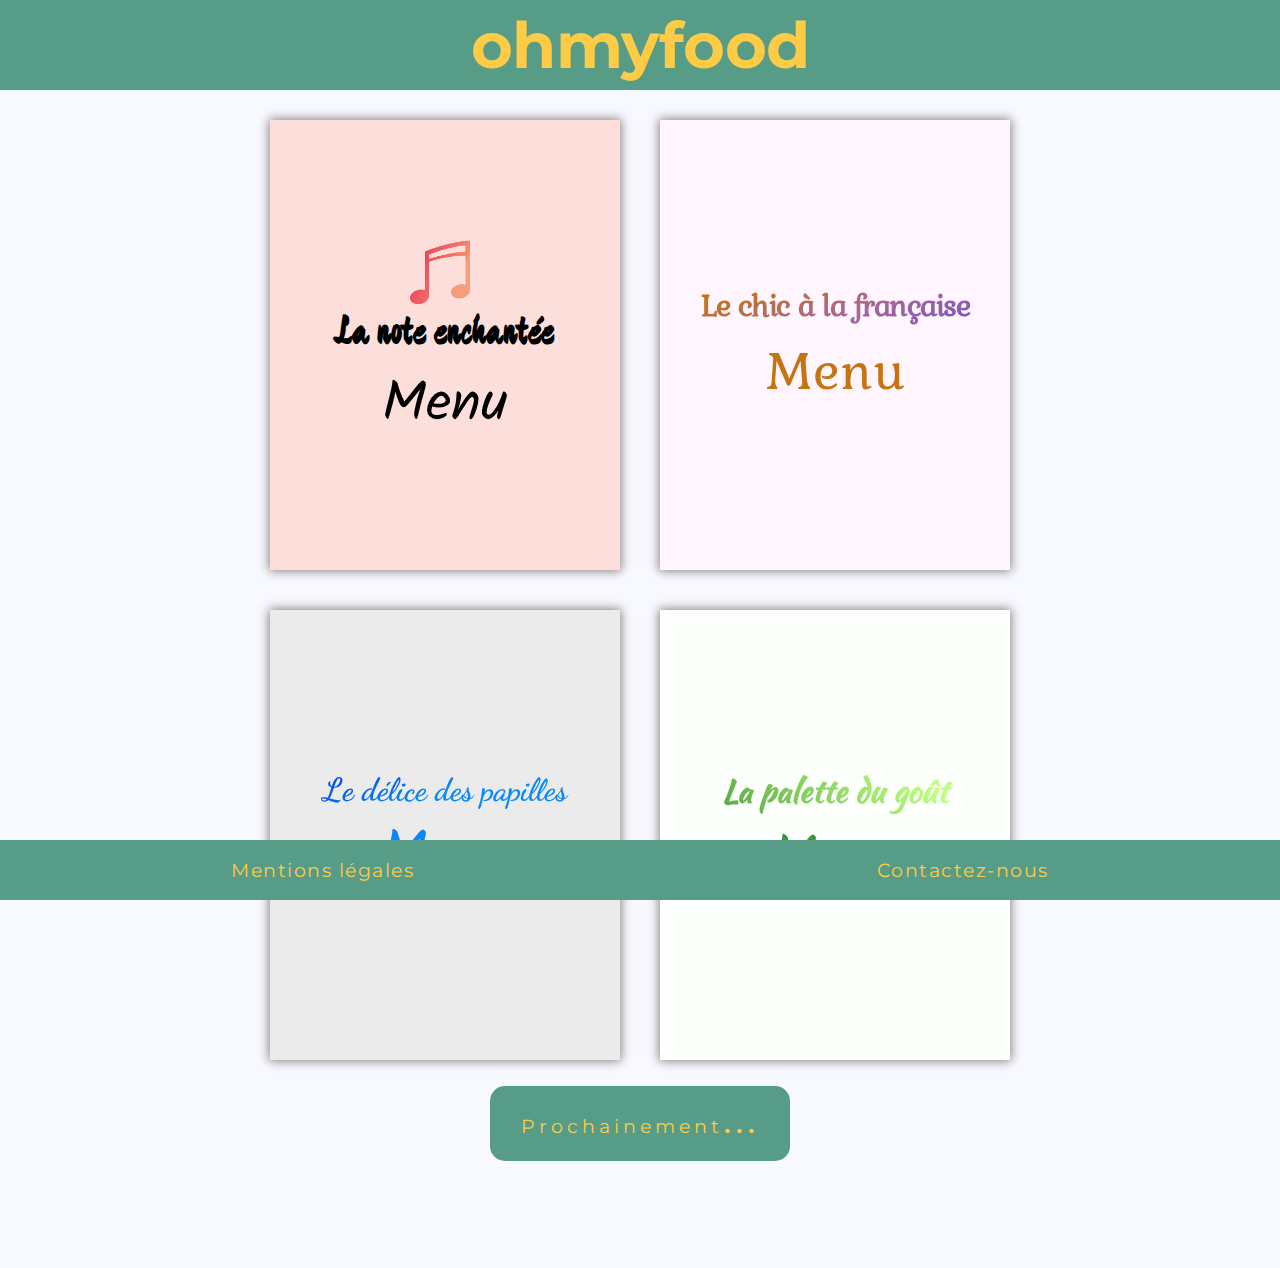
<file: index.html>
﻿<!DOCTYPE html>
<html lang="fr">
<head>
    <meta charset="UTF-8">
    <link href="./css/style.css" rel="stylesheet" />
    <meta name="viewport" content="width=device-width, initial-scale=1.0">
    <title>Ohmyfood</title>
</head>
<body>
    <div class="container">
        <header>
            <div class="item_header">
                <h1>ohmyfood</h1>
            </div>
        </header>
        <main class="grille_menu">
            <div class="menu position_menu1">
                <!-- Menu 1 la note enchantée-->
                <a href="menu/Menu1.html"> <!--target="_blank" pour ouvrir un nouvel onglet-->
                    <article class="menu1">
                        <div class="text_zoom">
                            <img src="./image/notemusique.png" alt="note musique" />
                            <h2>La note enchantée</h2>
                            <h3>Menu</h3>
                        </div>
                    </article>
                </a>
            </div>
            <div class="menu position_menu2">
                <!-- Menu 2 le chic à la francaise-->
                <a href="menu/Menu2.html">
                    <article class="menu2">
                        <div class="text_zoom">
                            <h2>Le chic à la française</h2>
                            <h3>Menu</h3>
                        </div>
                    </article>
                </a>
            </div>
            <div class="menu position_menu3">
                <!-- Menu 3 le délice des papilles-->
                <a href="menu/Menu3.html">
                    <article class="menu3">
                        <div class="text_zoom">
                            <h2>Le délice des papilles</h2>
                            <h3>Menu</h3>
                        </div>
                    </article>
                </a>
            </div>
            <div class="menu position_menu4">
                <!-- Menu 4 la palette du gout-->
                <a href="menu/Menu4.html">
                    <article class="menu4">
                        <div class="text_zoom">
                            <h2>La palette du goût</h2>
                            <h3>Menu</h3>
                        </div>
                    </article>
                </a>
            </div>
            <div class="prochainement">
                <h4>Prochainement<span class="point">.</span><span class="point">.</span><span class="point">.</span></h4>
            </div>
        </main>
        <footer>
            <div class="contact">
                <div class="anime">
                    <h3>
                        <a href="mentionslegales.html">Mentions légales</a>
                    </h3>
                </div>
            </div>
            <div class="contact">
                <div class="anime">
                    <h3>
                        <a href="mailto:contact-pro@ohmyfood.com">Contactez-nous</a>
                    </h3>
                </div>
            </div>
        </footer>
    </div>
</body>
</html>
</file>
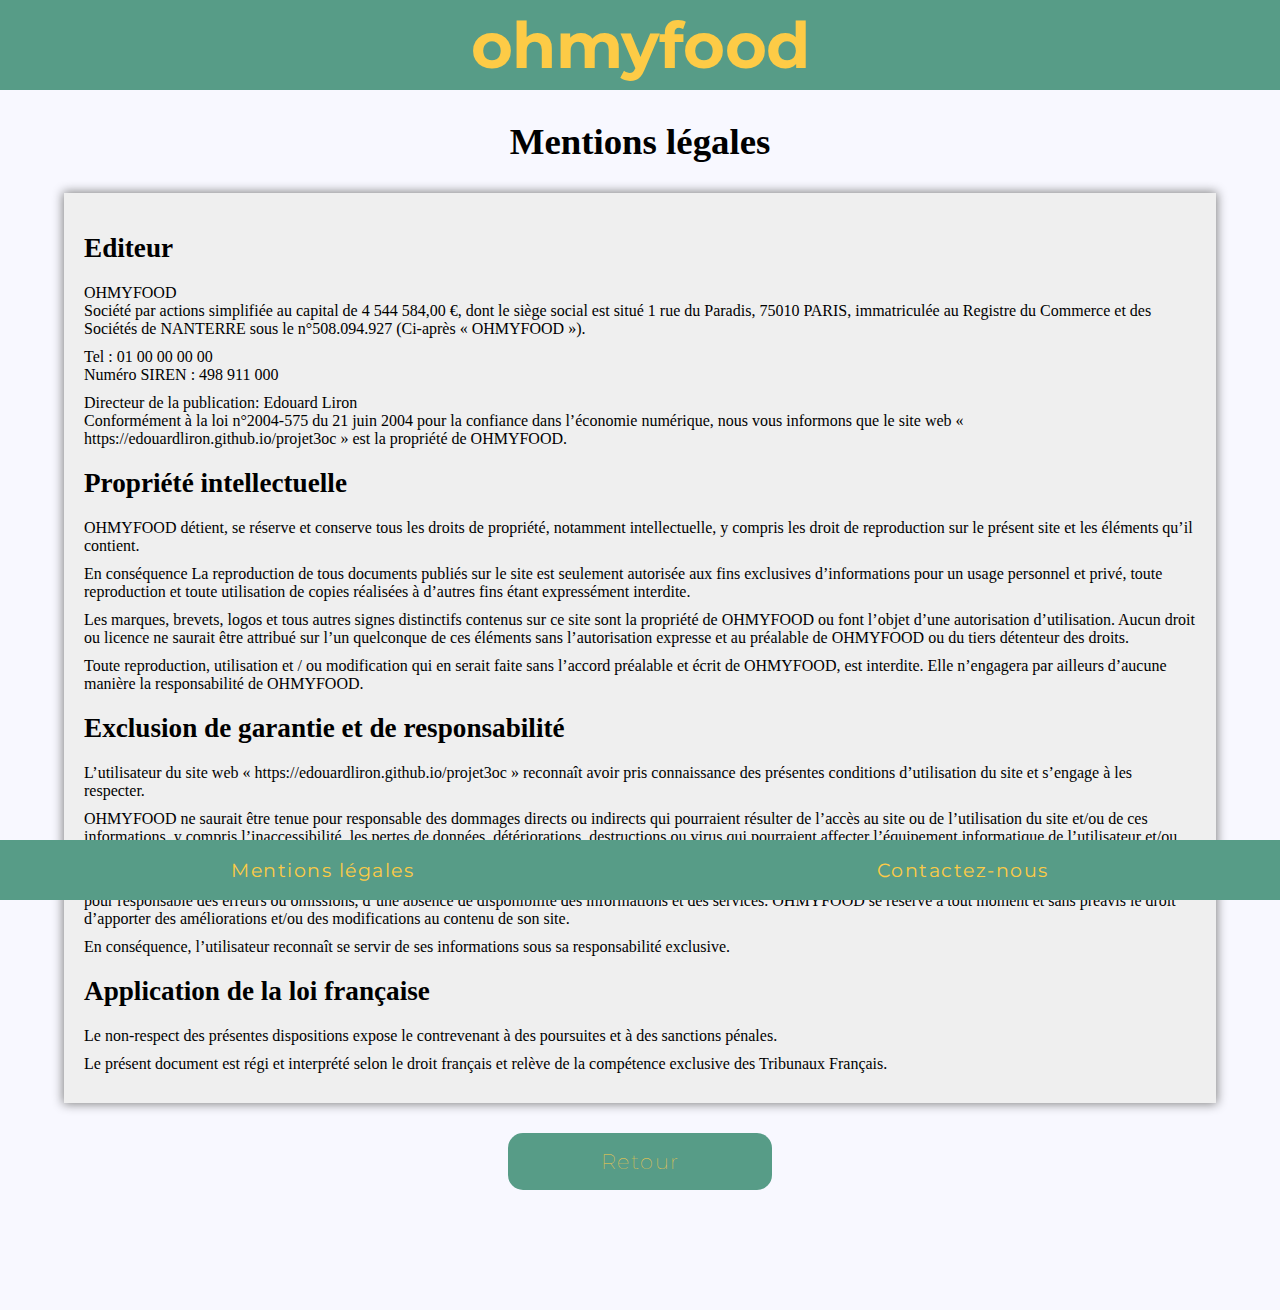
<file: mentionslegales.html>
<!DOCTYPE html>
<html lang="fr">
<head>
    <meta charset="UTF-8">
    <link href="./css/style.css" rel="stylesheet" />
    <meta name="viewport" content="width=device-width, initial-scale=1.0">
    <title>Mentions Légales</title>
</head>
<body>
    <!--Header de la page test sans div container-->
    <header>
        <a href="index.html">
            <div class="item_header">
                <h1>ohmyfood</h1>
            </div>
        </a>
    </header>
    <!--Div contenant le text-->
    <section class="title_ml">
        <h2>Mentions légales</h2>
    </section>
    <section class="container_ml">
        <div class="page_ml">
            <h2>Editeur</h2>
            <p>OHMYFOOD <br> Société par actions simplifiée au capital de 4 544 584,00 €, dont le siège social est situé 1 rue du Paradis, 75010 PARIS, immatriculée au Registre du Commerce et des Sociétés de NANTERRE sous le n°508.094.927 (Ci-après « OHMYFOOD »).</p>
            <p>Tel : 01 00 00 00 00<br> Numéro SIREN : 498 911 000</p>
            <p>Directeur de la publication: Edouard Liron<br> Conformément à la loi n°2004-575 du 21 juin 2004 pour la confiance dans l’économie numérique, nous vous informons que le site web « https://edouardliron.github.io/projet3oc » est la propriété de OHMYFOOD.</p>
            <h2>Propriété intellectuelle </h2>
            <p>OHMYFOOD détient, se réserve et conserve tous les droits de propriété, notamment intellectuelle, y compris les droit de reproduction sur le présent site et les éléments qu’il contient.</p>
            <p>En conséquence La reproduction de tous documents publiés sur le site est seulement autorisée aux fins exclusives d’informations pour un usage personnel et privé, toute reproduction et toute utilisation de copies réalisées à d’autres fins étant expressément interdite.</p>
            <p>Les marques, brevets, logos et tous autres signes distinctifs contenus sur ce site sont la propriété de OHMYFOOD ou font l’objet d’une autorisation d’utilisation. Aucun droit ou licence ne saurait être attribué sur l’un quelconque de ces éléments sans l’autorisation expresse et au préalable de OHMYFOOD ou du tiers détenteur des droits.</p>
            <p>Toute reproduction, utilisation et / ou modification qui en serait faite sans l’accord préalable et écrit de OHMYFOOD, est interdite. Elle n’engagera par ailleurs d’aucune manière la responsabilité de OHMYFOOD.</p>
            <h2>Exclusion de garantie et de responsabilité</h2>
            <p>L’utilisateur du site web « https://edouardliron.github.io/projet3oc » reconnaît avoir pris connaissance des présentes conditions d’utilisation du site et s’engage à les respecter.</p>
            <p>OHMYFOOD ne saurait être tenue pour responsable des dommages directs ou indirects qui pourraient résulter de l’accès au site ou de l’utilisation du site et/ou de ces informations, y compris l’inaccessibilité, les pertes de données, détériorations, destructions ou virus qui pourraient affecter l’équipement informatique de l’utilisateur et/ou de la présence de virus sur son site.</p>
            <p>Bien que OHMYFOOD s’efforce de fournir un contenu fiable sur ce site, il ne garantit pas que son contenu soit exempt d’inexactitudes ou d’omissions et ne saurait être tenu pour responsable des erreurs ou omissions, d’une absence de disponibilité des informations et des services. OHMYFOOD se réserve à tout moment et sans préavis le droit d’apporter des améliorations et/ou des modifications au contenu de son site.</p>
            <p>En conséquence, l’utilisateur reconnaît se servir de ses informations sous sa responsabilité exclusive.</p>
            <h2>Application de la loi française</h2>
            <p>Le non-respect des présentes dispositions expose le contrevenant à des poursuites et à des sanctions pénales.</p>
            <p>Le présent document est régi et interprété selon le droit français et relève de la compétence exclusive des Tribunaux Français.</p>
        </div>
    </section>
    <!--Bouton du retour-->
    <a href="index.html">
        <div class="placement_btn_backup">
            <article class="backup">
                <h4 class="btn_backup">Retour</h4>
            </article>
        </div>
    </a>
    <!--Pied de page-->
    <footer>
        <div class="contact">
            <div class="anime">
                <h3>
                    <a href="mentionslegales.html">Mentions légales</a>
                </h3>
            </div>
        </div>
        <div class="contact">
            <div class="anime">
                <h3>
                    <a href="mailto:liron.edouard@gmail.com">Contactez-nous</a>
                </h3>
            </div>
        </div>
    </footer>
</body>
</html>
</file>
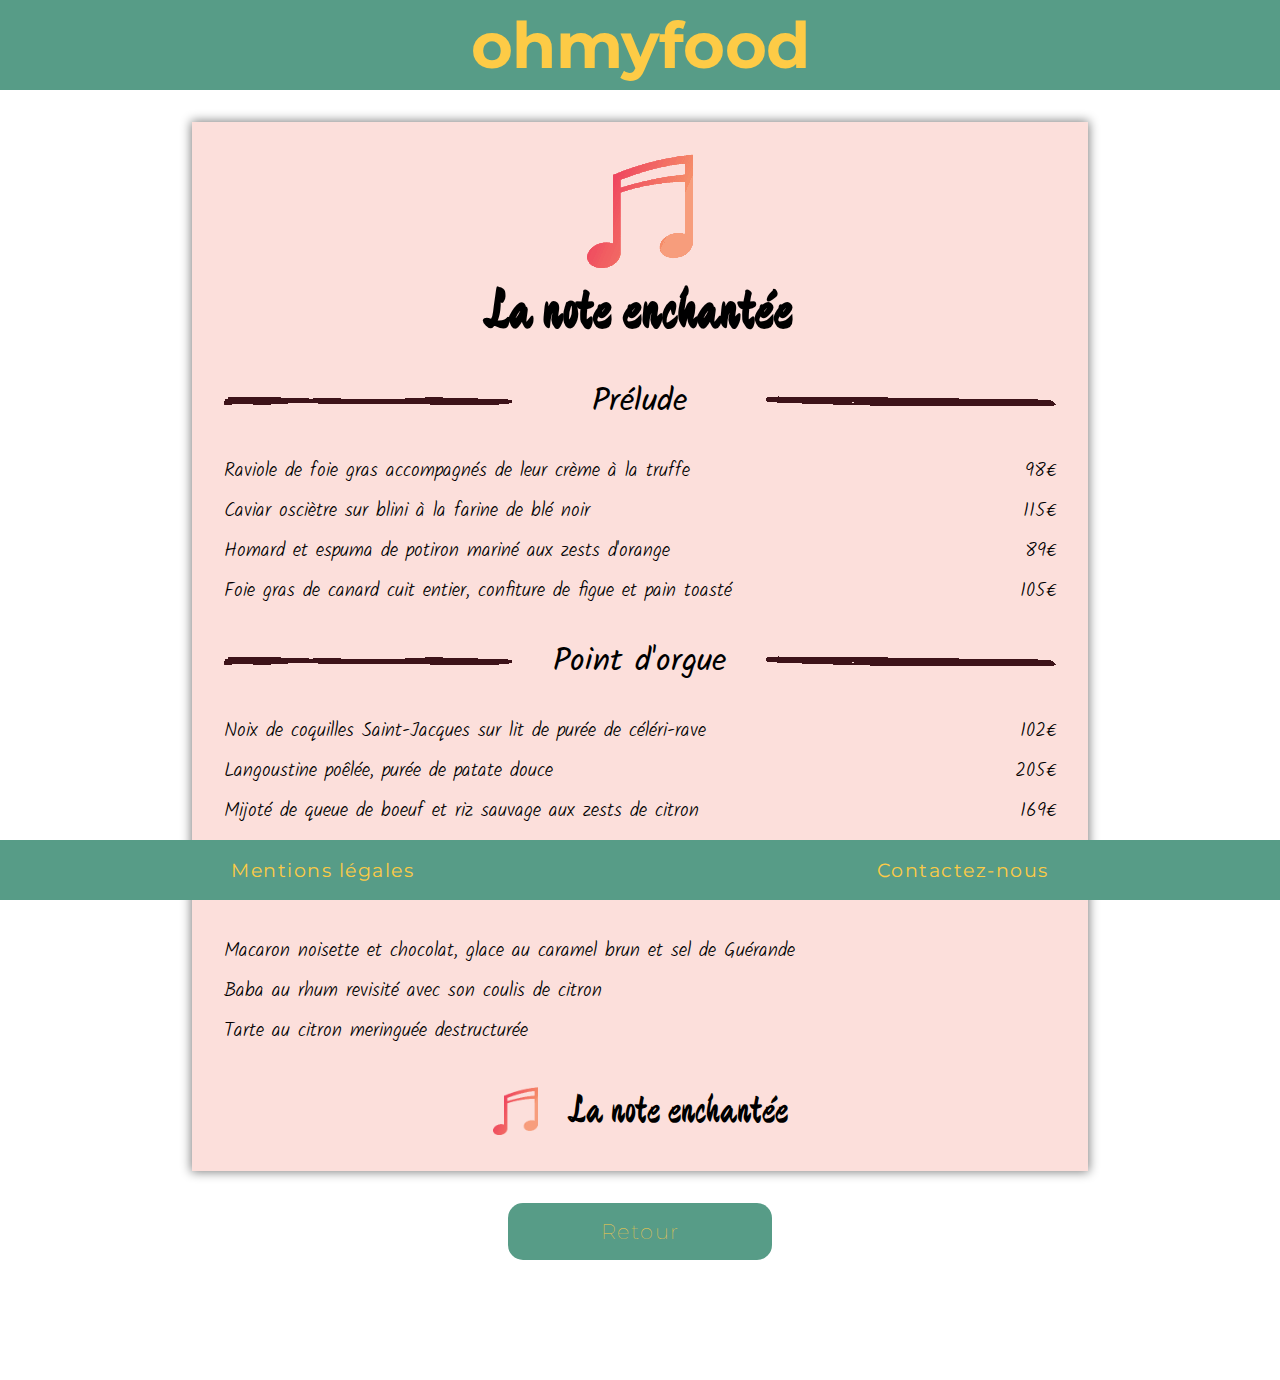
<file: menu/Menu1.html>
<!DOCTYPE html>
<html lang="fr">
<head>
    <meta charset="UTF-8">
    <link href="./../css/style.css" rel="stylesheet" />
    <meta name="viewport" content="width=device-width, initial-scale=1.0">
    <title>La note enchanté</title>
</head>
<body>
    <div class="container">
        <header>
            <a href="../index.html">
                <div class="item_header">
                    <h1>ohmyfood</h1>
                </div>
            </a>
        </header>
        <div class="container_menu_global">
            <section class="menu_1 menu_resp">
                <div class="menu1_center">
                    <div class="image_menu1">
                        <img src="./../image/notemusique.png" alt="note de musique">
                    </div>
                    <h2>La note enchantée</h2>
                    <div class="menu_titre_miseenpage">
                        <img src="./../image/Menu1gauche.png" alt="trait de gauche">
                            <h3>Prélude</h3>
                        <img src="./../image/Menu1droite.png" alt="trait de droite">
                    </div>
                    <div class="menu_plat_prix">
                        <p>Raviole de foie gras accompagnés de leur crème à la truffe</p>
                        <p>98€</p>
                    </div>
                    <div class="menu_plat_prix">
                        <p>Caviar osciètre sur blini à la farine de blé noir</p>
                        <p>115€</p>
                    </div>
                    <div class="menu_plat_prix">
                        <p>Homard et espuma de potiron mariné aux zests d'orange</p>
                        <p>89€</p>
                    </div>
                    <div class="menu_plat_prix">
                        <p>Foie gras de canard cuit entier, confiture de figue et pain toasté</p>
                        <p>105€</p>
                    </div>
                    <div class="menu_titre_miseenpage">
                        <img src="./../image/Menu1gauche.png" alt="trait de gauche">
                            <h3>Point d'orgue</h3>
                        <img src="./../image/Menu1droite.png" alt="trait de droite">
                    </div>
                    <div class="menu_plat_prix">
                        <p>Noix de coquilles Saint-Jacques sur lit de purée de céléri-rave</p>
                        <p>102€</p>
                    </div>
                    <div class="menu_plat_prix">
                        <p>Langoustine poêlée, purée de patate douce</p>
                        <p>205€</p>
                    </div>
                    <div class="menu_plat_prix">
                        <p>Mijoté de queue de boeuf et riz sauvage aux zests de citron</p>
                        <p>169€</p>
                    </div>
                    <div class="menu_titre_miseenpage">
                        <img src="./../image/Menu1gauche.png" alt="trait de gauche">
                            <h3>Mouvement final</h3>
                        <img src="./../image/Menu1droite.png" alt="trait de droite">    
                    </div>
                    <div class="menu_plat_prix">
                        <p>Macaron noisette et chocolat, glace au caramel brun et sel de Guérande</p></p>
                    </div>
                    <div class="menu_plat_prix">
                        <p>Baba au rhum revisité avec son coulis de citron</p>
                    </div>
                    <div class="menu_plat_prix">
                        <p>Tarte au citron meringuée destructurée</p>
                    </div>
                    <div class="image_menu1_end">
                        <img src="./../image/notemusique.png" alt="note de musique">
                        <p>La note enchantée</p>
                    </div>
                </div>
            </section>
            <a href="./../index.html">
                <div class="placement_btn_backup">
                    <article class="backup">
                        <h4 class="btn_backup">Retour</h4>
                    </article>
                </div>
            </a>
        </div>
        <footer>
            <div class="contact">
                <div class="anime">
                    <h3>
                        <a href="./../mentionslegales.html">Mentions légales</a>
                    </h3>
                </div>
            </div>
            <div class="contact">
                <div class="anime">
                    <h3>
                        <a href="mailto:contact-pro@ohmyfood.com">Contactez-nous</a>
                    </h3>
                </div>
            </div>
        </footer>
    </div>
</body>
</html>
</file>
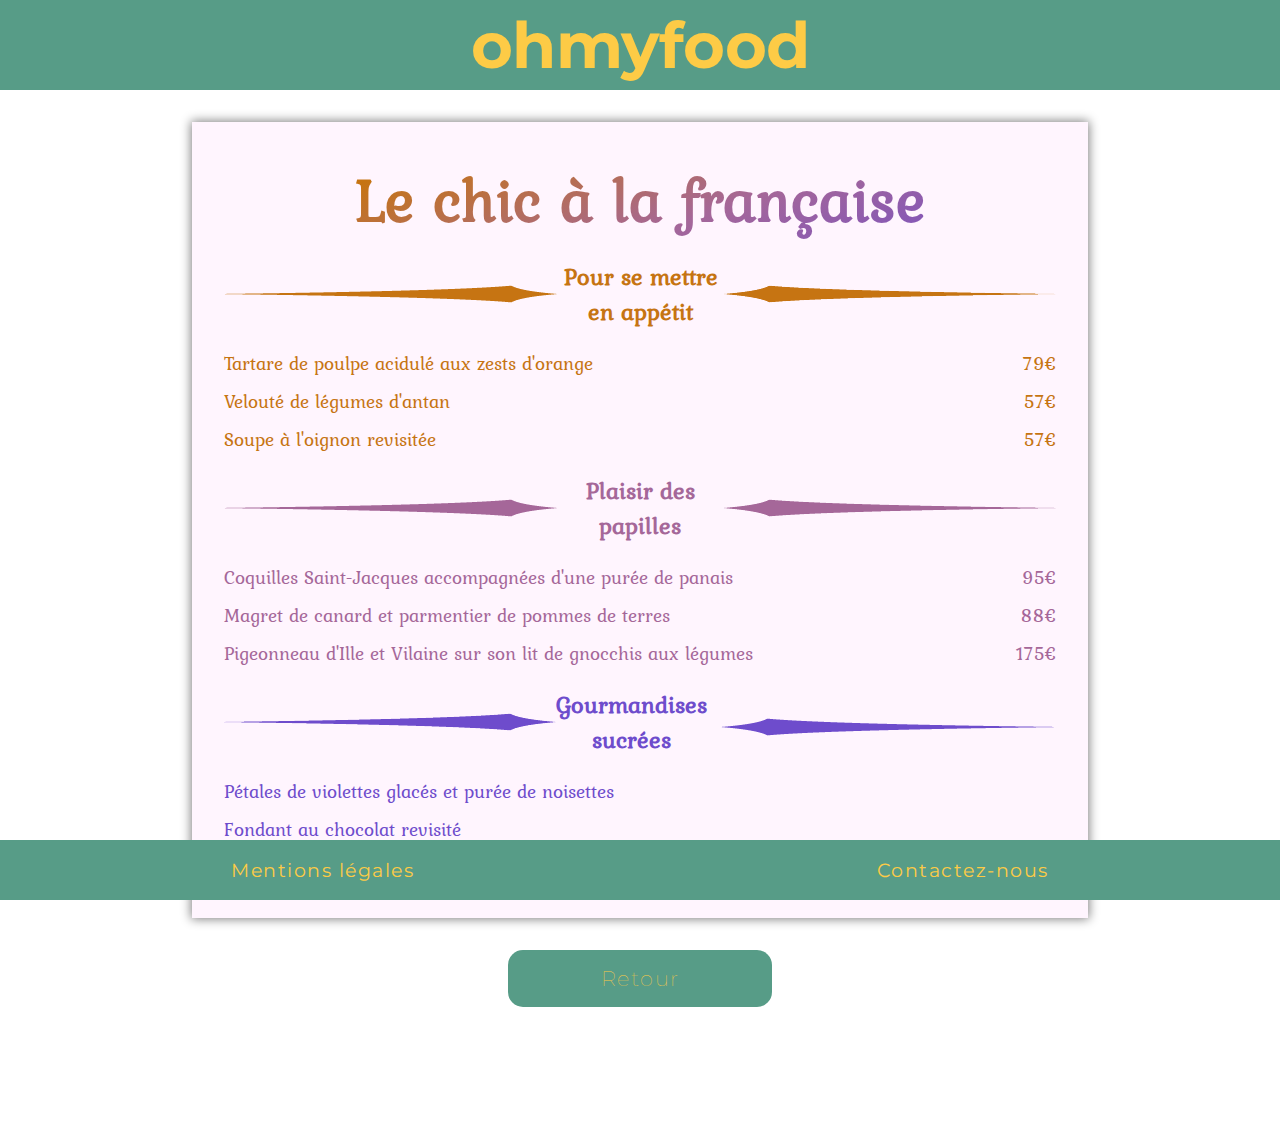
<file: menu/Menu2.html>
<!DOCTYPE html>
<html lang="en">
<head>
    <meta charset="UTF-8">
    <link href="./../css/style.css" rel="stylesheet" />
    <meta name="viewport" content="width=device-width, initial-scale=1.0">
    <title>Le chic à la française</title>
</head>
<body>
    <div class="container">
        <header>
            <a href="../index.html">
                <div class="item_header">
                    <h1>ohmyfood</h1>
                </div>
            </a>
        </header>
        <div class="container_menu_global">
            <section class="menu_2 menu_resp">
                <div class="menu2_center">
                    <h2>Le chic à la française</h2>
                    <div class="menu_titre_miseenpage">
                        <img src="./../image/Menu2gauche_1.png" alt="trait de gauche1">
                            <h3 class="orange lineo">Pour se mettre en appétit</h3>
                        <img src="./../image/Menu2droite_1.png" alt="trait de droite1">
                    </div>
                    <div class="menu_plat_prix price2">
                        <p class="orange">Tartare de poulpe acidulé aux zests d'orange</p>
                        <p class="orange">79€</p>
                    </div>
                    <div class="menu_plat_prix price2">
                        <p class="orange">Velouté de légumes d'antan</p>
                        <p class="orange">57€</p>
                    </div>
                    <div class="menu_plat_prix price2">
                        <p class="orange">Soupe à l'oignon revisitée</p>
                        <p class="orange">57€</p>
                    </div>
                    <div class="menu_titre_miseenpage">
                        <img src="./../image/Menu2gauche_2.png" alt="trait de gauche2">
                            <h3 class="violet linev">Plaisir des papilles</h3>
                        <img src="./../image/Menu2droite_2.png" alt="trait de droite2">
                    </div>
                    <div class="menu_plat_prix price2">
                        <p class="violet">Coquilles Saint-Jacques accompagnées d'une purée de panais</p>
                        <p class="violet">95€</p>
                    </div>
                    <div class="menu_plat_prix price2">
                        <p class="violet">Magret de canard et parmentier de pommes de terres</p>
                        <p class="violet">88€</p>
                    </div>
                    <div class="menu_plat_prix price2">
                        <p class="violet">Pigeonneau d'Ille et Vilaine sur son lit de gnocchis aux légumes</p>
                        <p class="violet">175€</p>
                    </div>
                    <div class="menu_titre_miseenpage">
                        <img src="./../image/Menu2gauche_3.png" alt="trait de gauche3">
                            <h3 class="blue lineb">Gourmandises sucrées</h3>
                        <img src="./../image/Menu2droite_3.png" alt="trait de droite3">
                    </div>
                    <div class="menu_plat_prix price2">
                        <p class="blue">Pétales de violettes glacés et purée de noisettes</p>
                    </div>
                    <div class="menu_plat_prix price2">
                        <p class="blue">Fondant au chocolat revisité</p>
                    </div>
                    <div class="menu_plat_prix price2">
                         <p class="blue">Millefeuille croustillant</p>
                    </div>
                </div>
            </section>
            <a href="./../index.html">
                <div class="placement_btn_backup">
                    <article class="backup">
                        <h4 class="btn_backup">Retour</h4>
                    </article>
                </div>
            </a>
        </div>
        <footer>
            <div class="contact">
                <div class="anime">
                    <h3>
                        <a href="./../mentionslegales.html">Mentions légales</a>
                    </h3>
                </div>
            </div>
            <div class="contact">
                <div class="anime">
                    <h3>
                        <a href="mailto:contact-pro@ohmyfood.com">Contactez-nous</a>
                    </h3>
                </div>
            </div>
        </footer>
    </div>
</body>
</html>
</file>
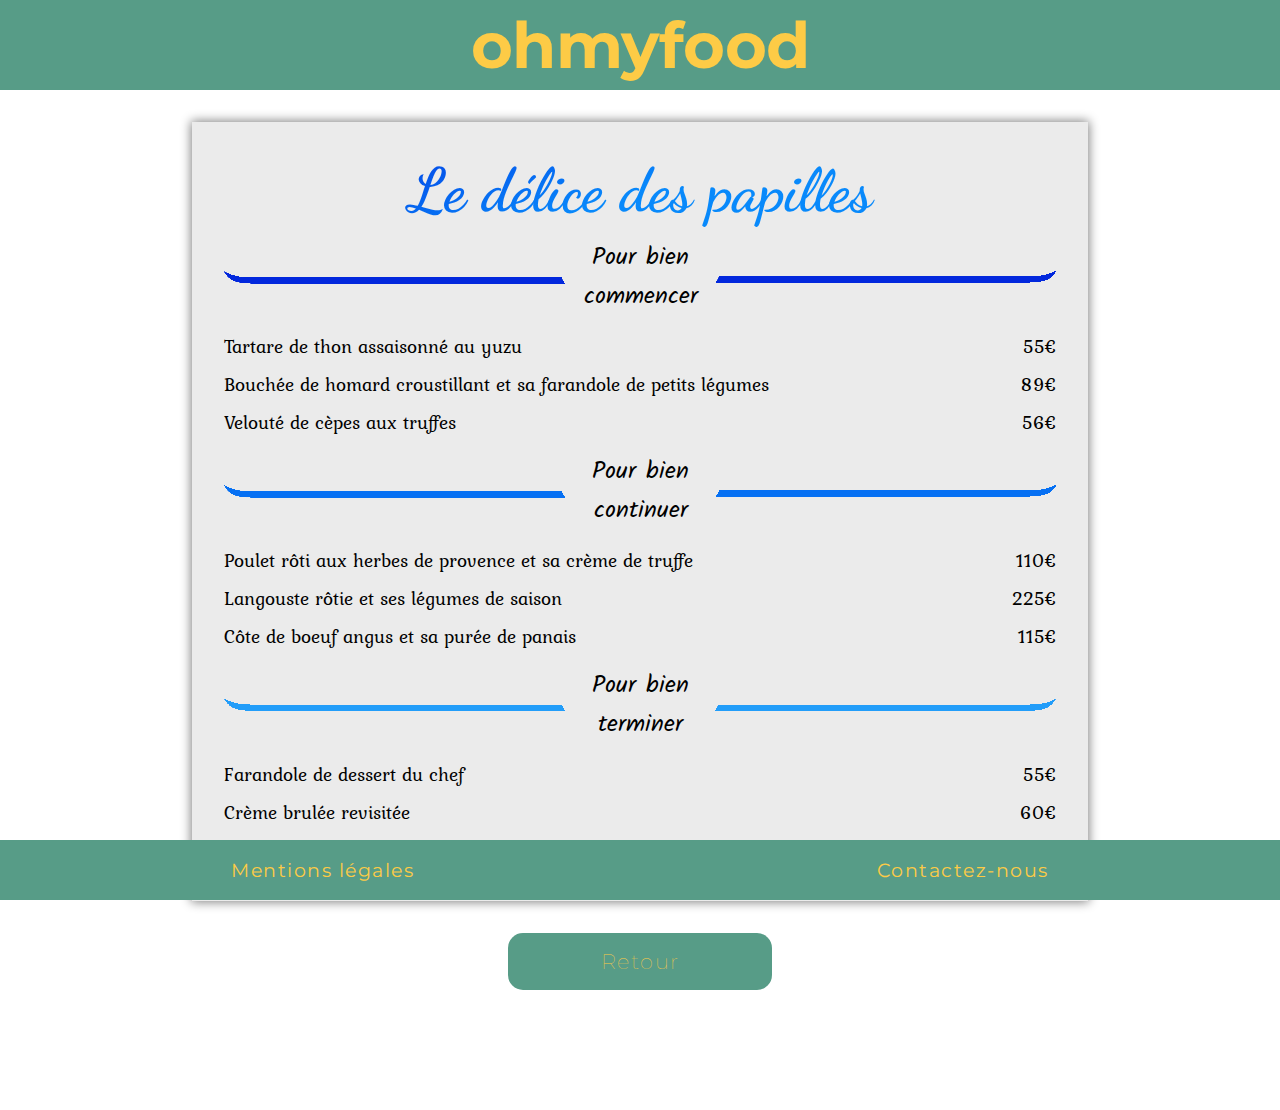
<file: menu/Menu3.html>
<!DOCTYPE html>
<html lang="fr">
<head>
    <meta charset="UTF-8">
    <link href="./../css/style.css" rel="stylesheet">
    <meta name="viewport" content="width=device-width, initial-scale=1.0">
    <title>Le délice des papilles</title>
</head>
<body>
    <div class="container">
        <header>
            <a href="../index.html">
                <div class="item_header">
                    <h1>ohmyfood</h1>
                </div>
            </a>
        </header>
        <div class="container_menu_global">
            <section class="menu_3 menu_resp">
                <div class="menu3_center">
                    <h2>Le délice des papilles</h2>
                    <div class="menu_titre_miseenpage">
                        <img src="./../image/Menu3gauche_1.png" alt="trait de gauche1">
                            <h3>Pour bien commencer</h3>
                        <img src="./../image/Menu3droite_1.png" alt="trait de droite1">
                    </div>
                    <div class="menu_plat_prix price2">
                        <p>Tartare de thon assaisonné au yuzu</p>
                        <p>55€</p>
                    </div>
                    <div class="menu_plat_prix price2">
                        <p>Bouchée de homard croustillant et sa farandole de petits légumes</p>
                        <p>89€</p>
                    </div>
                    <div class="menu_plat_prix price2">
                        <p>Velouté de cèpes aux truffes</p>
                        <p>56€</p>
                    </div>
                    <div class="menu_titre_miseenpage">
                        <img src="./../image/Menu3gauche_2.png" alt="trait de gauche2">
                            <h3>Pour bien continuer</h3>
                        <img src="./../image/Menu3droite_2.png" alt="trait de droite2">
                    </div>
                    <div class="menu_plat_prix price2">
                        <p>Poulet rôti aux herbes de provence et sa crème de truffe</p>
                        <p>110€</p>
                    </div>
                    <div class="menu_plat_prix price2">
                        <p>Langouste rôtie et ses légumes de saison</p>
                        <p>225€</p>
                    </div>
                    <div class="menu_plat_prix price2">
                        <p>Côte de boeuf angus et sa purée de panais</p>
                        <p>115€</p>
                    </div>
                    <div class="menu_titre_miseenpage">
                        <img src="./../image/Menu3gauche_3.png" alt="trait de gauche3">
                            <h3>Pour bien terminer</h3>
                        <img src="./../image/Menu3droite_3.png" alt="trait de droite">
                    </div>
                    <div class="menu_plat_prix price2">
                        <p>Farandole de dessert du chef</p>
                        <p>55€</p>
                    </div>
                    <div class="menu_plat_prix price2">
                        <p>Crème brulée revisitée</p>
                        <p>60€</p>
                    </div>
                    <div class="menu_plat_prix price2">
                        <p>Tiramisu à la noisette</p>
                        <p>55€</p>
                    </div>
                </div>
            </section>
            <a href="./../index.html">
                <div class="placement_btn_backup">
                    <article class="backup">
                        <h4 class="btn_backup">Retour</h4>
                    </article>
                </div>
            </a>
        </div>
        <footer>
            <div class="contact">
                <div class="anime">
                    <h3>
                        <a href="./../mentionslegales.html">Mentions légales</a>
                    </h3>
                </div>
            </div>
            <div class="contact">
                <div class="anime">
                    <h3>
                        <a href="mailto:contact-pro@ohmyfood.com">Contactez-nous</a>
                    </h3>
                </div>
            </div>
        </footer>
    </div>
</body>
</html>
</file>
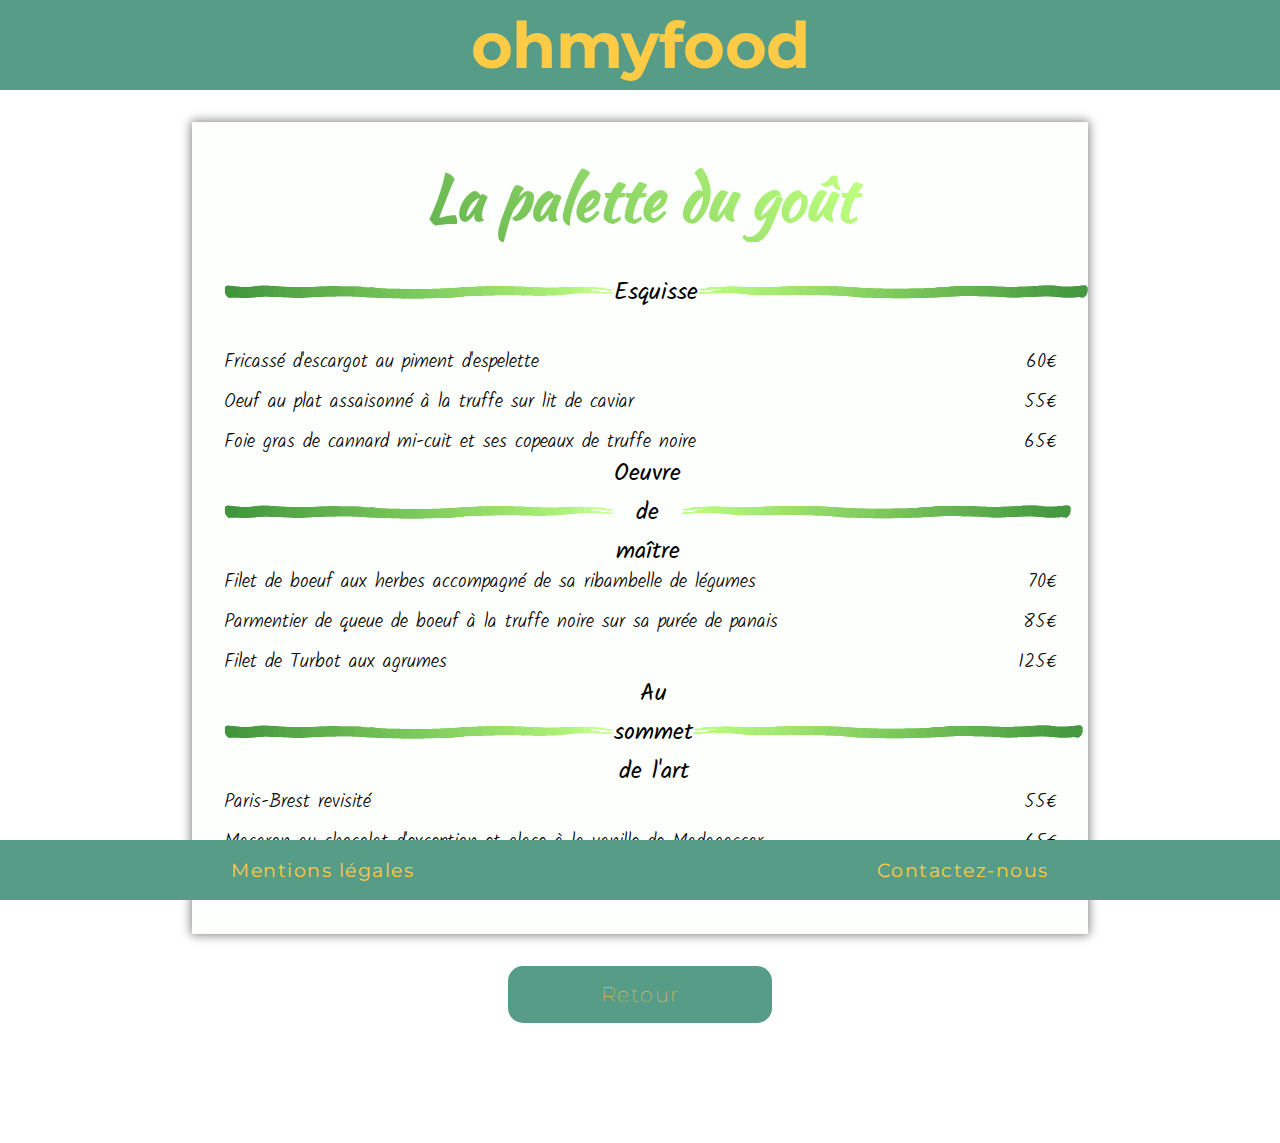
<file: menu/Menu4.html>
<!DOCTYPE html>
<html lang="fr">
<head>
    <meta charset="UTF-8">
    <link href="./../css/style.css" rel="stylesheet">
    <meta name="viewport" content="width=device-width, initial-scale=1.0">
    <title>La palette du goût</title>
</head>
<body>
    <div class="container">
        <header>
            <a href="../index.html">
                <div class="item_header">
                    <h1>ohmyfood</h1>
                </div>
            </a>
        </header>
        <div class="container_menu_global">
            <section class="menu_4 menu_resp">
                <div class="menu4_center">
                    <h2>La palette du goût</h2>
                    <div class="menu_titre_miseenpage">
                        <img src="./../image/Menu4gauche.png" alt="trait de gauche">
                            <h3 class="line_vert">Esquisse</h3>
                        <img src="./../image/Menu4droite.png" alt="trait de droite">
                    </div>
                    <div class="menu_plat_prix">
                        <p>Fricassé d'escargot au piment d'espelette</p>
                        <p>60€</p>
                    </div>
                    <div class="menu_plat_prix">
                        <p>Oeuf au plat assaisonné à la truffe sur lit de caviar</p>
                        <p>55€</p>
                    </div>
                    <div class="menu_plat_prix">
                        <p>Foie gras de cannard mi-cuit et ses copeaux de truffe noire</p>
                        <p>65€</p>
                    </div>
                    <div class="menu_titre_miseenpage">
                        <img src="./../image/Menu4gauche.png" alt="trait de gauche">
                            <h3 class="line_vert">Oeuvre de maître</h3>
                        <img src="./../image/Menu4droite.png" alt="trait de droite">
                    </div>
                    <div class="menu_plat_prix">
                        <p>Filet de boeuf aux herbes accompagné de sa ribambelle de légumes</p>
                        <p>70€</p>
                    </div>
                    <div class="menu_plat_prix">
                        <p>Parmentier de queue de boeuf à la truffe noire sur sa purée de panais</p>
                        <p>85€</p>
                    </div>
                    <div class="menu_plat_prix">
                        <p>Filet de Turbot aux agrumes</p>
                        <p>125€</p>
                    </div>
                    <div class="menu_titre_miseenpage">
                        <img src="./../image/Menu4gauche.png" alt="trait de gauche">
                            <h3 class="line_vert">Au sommet de l'art</h3>
                        <img src="./../image/Menu4droite.png" alt="trait de droite">
                    </div>
                    <div class="menu_plat_prix">
                        <p>Paris-Brest revisité</p>
                        <p>55€</p>
                    </div>
                    <div class="menu_plat_prix">
                        <p>Macaron au chocolat d'exception et glace à la vanille de Madagascar</p>
                        <p>65€</p>
                    </div>
                    <div class="menu_plat_prix">
                        <p>Mousse au chocolat au piment d'espelette et à la truffe noire</p>
                        <p>60€</p>
                    </div>
                </div>
            </section>
            <a href="./../index.html">
                <div class="placement_btn_backup">
                    <article class="backup">
                        <h4 class="btn_backup">Retour</h4>
                    </article>
                </div>
            </a>
        </div>
        <footer>
            <div class="contact">
                <div class="anime">
                    <h3>
                        <a href="./../mentionslegales.html">Mentions légales</a>
                    </h3>
                </div>
            </div>
            <div class="contact">
                <div class="anime">
                    <h3>
                        <a href="mailto:contact-pro@ohmyfood.com">Contactez-nous</a>
                    </h3>
                </div>
            </div>
        </footer>
    </div>
</body>
</html>
</file>
<file: css/style.css>
@import url("https://fonts.googleapis.com/css2?family=Kalam:wght@300;400;700&display=swap");
@import url("https://fonts.googleapis.com/css2?family=Kurale&display=swap");
@import url("https://fonts.googleapis.com/css2?family=Devonshire&display=swap");
@import url("https://fonts.googleapis.com/css2?family=Dancing+Script:wght@700&display=swap");
@import url("https://fonts.googleapis.com/css2?family=Kaushan+Script&display=swap");
@import url("https://fonts.googleapis.com/css2?family=Montserrat:wght@400;700&display=swap");
.text_zoom {
  display: flex;
  flex-direction: column;
  justify-content: center;
  text-align: center;
  width: 100%;
  height: 100%;
  transform: scale(1);
  transition-property: transform, opacity;
  transition-duration: 800ms;
}
.text_zoom:hover {
  transform: scale(1.2);
  /*Taille de l'agrandissement*/
  opacity: 0.6;
}
.text_zoom img {
  max-width: 60px;
  padding-left: 140px;
}

@keyframes shake {
  0% {
    transform: rotate(0deg);
  }
  80% {
    transform: rotate(0deg);
  }
  85% {
    transform: rotate(6deg);
  }
  95% {
    transform: rotate(-6deg);
  }
  100% {
    transform: rotate(0deg);
  }
}
.anime:hover {
  animation-name: shake;
  animation-duration: 100ms;
  animation-timing-function: ease-in-out;
  animation-iteration-count: infinite;
}

.prochainement {
  background-color: #579C87;
  color: #FDCB46;
  grid-area: prochainement;
  border-radius: 15px;
  padding-bottom: 15px;
  width: 300px;
  height: 60px;
  cursor: pointer;
}
.prochainement h4 {
  text-align: center;
  padding-top: 0.5rem;
  font-family: "Montserrat", sans-serif;
  font-weight: 400;
  letter-spacing: 4px;
  font-size: 1.2em;
}

.placement_btn_backup {
  margin-bottom: 120px;
  width: 100%;
  display: flex;
  justify-content: center;
}

.backup {
  background-color: #579C87;
  min-width: 200px;
  border-radius: 15px;
  padding: 1rem 2rem;
}
.backup h4 {
  color: #FDCB46;
  font-family: "Montserrat", sans-serif;
  font-weight: lighter;
  font-size: 1.3rem;
  text-align: center;
  letter-spacing: 1.5px;
}

@keyframes pointanime {
  0% {
    opacity: 1;
  }
  50% {
    opacity: 0;
  }
  100% {
    opacity: 1;
  }
}
.prochainement span {
  animation-name: pointanime;
  animation-duration: 2s;
  animation-timing-function: ease-in-out;
  animation-iteration-count: infinite;
  font-size: 2.5rem;
}
.prochainement span:nth-child(2) {
  animation-delay: 0.4s;
}
.prochainement span:nth-child(3) {
  animation-delay: 0.8s;
}

* {
  margin: 0;
  padding: 0;
  text-decoration: none;
}

body {
  position: relative;
  background: ghostwhite;
}

.container {
  width: 100%;
}

header {
  display: flex;
  justify-content: center;
  align-items: center;
  background-color: #579C87;
  height: 90px;
}
header h1 {
  color: #FDCB46;
  font-size: 4em;
  font-family: "Montserrat", sans-serif;
  text-align: center;
  font-weight: 700;
  letter-spacing: -0.5px;
}

footer {
  display: flex;
  justify-content: space-around;
  position: fixed;
  bottom: 0;
  align-items: center;
  background-color: #579C87;
  height: 60px;
  width: 100vw;
}
footer a, footer h3 {
  color: #FDCB46;
  font-family: "Montserrat", sans-serif;
  font-weight: 400;
  letter-spacing: 1.5px;
  cursor: pointer;
}

.grille_menu {
  display: grid;
  width: 100%;
  grid-template-columns: 1fr 1fr;
  grid-template-rows: 30em 28em 50px 80px;
  grid-template-areas: "menu1 menu2" "menu3 menu4" "prochainement prochainement";
  grid-gap: 40px;
  align-items: center;
  justify-items: center;
}
.grille_menu .position_menu1 {
  justify-self: end;
  align-self: end;
}
.grille_menu .position_menu1 a {
  color: black;
  text-decoration: none;
}
.grille_menu .position_menu2 {
  justify-self: start;
  align-self: end;
}
.grille_menu .position_menu2 a {
  color: black;
  text-decoration: none;
}
.grille_menu .position_menu3 {
  justify-self: end;
  align-self: start;
}
.grille_menu .position_menu3 a {
  color: black;
  text-decoration: none;
}
.grille_menu .position_menu4 {
  justify-self: start;
  align-self: start;
}
.grille_menu .position_menu4 a {
  color: black;
  text-decoration: none;
}
.grille_menu .menu1 {
  background-color: #FCDFDB;
  width: 350px;
  height: 450px;
  box-shadow: 0 0 10px 1px grey;
}
.grille_menu .menu1 h2 {
  text-align: center;
  font-family: "Devonshire", cursive;
  font-size: 2.5rem;
}
.grille_menu .menu1 h3 {
  text-align: center;
  font-family: "Kalam", cursive;
  font-size: 3.5rem;
  font-weight: 400;
}
.grille_menu .menu2 {
  background-color: #FFF5FE;
  width: 350px;
  height: 450px;
  box-shadow: 0 0 10px 1px grey;
}
.grille_menu .menu2 h2 {
  background-image: linear-gradient(160deg, #c67412 20%, #a56799, #6e4ccc);
  -webkit-background-clip: text;
  color: transparent;
  text-align: center;
  font-size: 2rem;
  letter-spacing: -1.5px;
  font-family: "Kurale", serif;
}
.grille_menu .menu2 h3 {
  text-align: center;
  font-size: 3.5rem;
  font-weight: 400;
  font-family: "Kurale", serif;
  color: #c67412;
}
.grille_menu .menu3 {
  background-color: #EBEBEB;
  width: 350px;
  height: 450px;
  box-shadow: 0 0 10px 1px grey;
}
.grille_menu .menu3 h2 {
  background-image: linear-gradient(160deg, #0023db, #0889fb 50%);
  -webkit-background-clip: text;
  color: transparent;
  font-family: "Dancing Script", cursive;
  text-align: center;
  font-size: 2rem;
}
.grille_menu .menu3 h3 {
  font-family: "Kalam", cursive;
  font-size: 3.5rem;
  font-weight: 400;
  color: #0889fb;
}
.grille_menu .menu4 {
  background-color: #FDFFFD;
  width: 350px;
  height: 450px;
  box-shadow: 0 0 10px 1px grey;
}
.grille_menu .menu4 h2 {
  background-image: linear-gradient(45deg, #3e923a, #beff7f 75%);
  -webkit-background-clip: text;
  color: transparent;
  font-family: "Kaushan Script", cursive;
  text-align: center;
  font-size: 2rem;
}
.grille_menu .menu4 h3 {
  font-family: "Kalam", cursive;
  font-size: 3.5rem;
  font-weight: 400;
  color: #3e923a;
}

.container_menu_global {
  display: flex;
  background: white;
  max-width: 100%;
  flex-direction: column;
  justify-content: center;
  align-items: center;
}

.menu_1 {
  width: 70%;
  margin-top: 2rem;
  margin-bottom: 2rem;
  box-shadow: 0 0 10px 1px grey;
  background: #FCDFDB;
}
.menu_1 h3 {
  font-size: 2rem;
  text-align: center;
  font-family: "Kalam", cursive;
  font-weight: 400;
}

.menu1_center {
  display: flex;
  flex-direction: row;
  justify-content: space-between;
  flex-wrap: wrap;
  margin-top: 2rem;
  margin-left: 2rem;
  margin-right: 2rem;
  margin-bottom: 2rem;
}
.menu1_center h2 {
  font-size: 3.5rem;
  text-align: center;
  flex-basis: 100%;
  font-family: "Devonshire", cursive;
}

.image_menu1 {
  display: block;
  text-align: center;
  width: 100%;
}

.image_menu1_end {
  width: 100%;
  display: flex;
  justify-content: center;
  align-items: center;
  margin-top: 2rem;
}
.image_menu1_end img {
  width: 45px;
}
.image_menu1_end p {
  font-family: "Devonshire", cursive;
  margin-left: 2rem;
  font-size: 2.5rem;
}

.menu_titre_miseenpage {
  width: 100%;
  height: 100px;
  display: flex;
  justify-content: space-between;
  align-items: center;
}
.menu_titre_miseenpage h3 {
  background: linear-gradient(to top, black 0%, black 7%, transparent 10.1%) no-repeat;
  background-size: 0 100%;
  transition: background-size 1000ms;
}

h3:hover {
  background-size: 100% 100%;
  /*Animation des H3*/
}

.menu_plat_prix {
  display: flex;
  justify-content: space-between;
  align-items: center;
  width: 100%;
}
.menu_plat_prix p {
  text-align: left;
  font-size: 1.2rem;
  margin-top: 5px;
  margin-bottom: 5px;
}
.menu_plat_prix p {
  font-family: "Kalam", cursive;
  font-weight: lighter;
}

.menu_2 {
  width: 70%;
  margin-top: 2rem;
  margin-bottom: 2rem;
  box-shadow: 0 0 10px 1px grey;
  background: #FFF5FE;
}
.menu_2 h3 {
  font-size: 1.5rem;
  text-align: center;
  font-family: "Kurale", serif;
}

.menu2_center {
  display: flex;
  flex-direction: row;
  justify-content: space-between;
  flex-wrap: wrap;
  margin-top: 2rem;
  margin-left: 2rem;
  margin-right: 2rem;
  margin-bottom: 2rem;
}
.menu2_center h2 {
  background-image: linear-gradient(160deg, #c67412 20%, #a56799, #6e4ccc);
  -webkit-background-clip: text;
  color: transparent;
  font-size: 3.8rem;
  font-family: "Kurale", serif;
  text-align: center;
  flex-basis: 100%;
}

.menu_titre_miseenpage {
  width: 100%;
  height: 100px;
  display: flex;
  justify-content: space-between;
  align-items: center;
}
.menu_titre_miseenpage .lineo {
  background: linear-gradient(to top, #c67412 0%, #c67412 7%, transparent 10.1%) no-repeat;
  background-size: 0 100%;
  transition: background-size 1000ms;
}

.lineo:hover {
  background-size: 100% 100%;
  /*Animation des H3*/
}

.menu_titre_miseenpage {
  width: 100%;
  height: 100px;
  display: flex;
  justify-content: space-between;
  align-items: center;
}
.menu_titre_miseenpage .linev {
  background: linear-gradient(to top, #a56799 0%, #a56799 7%, transparent 10.1%) no-repeat;
  background-size: 0 100%;
  transition: background-size 1000ms;
}

.linev:hover {
  background-size: 100% 100%;
  /*Animation des H3*/
}

.menu_titre_miseenpage {
  width: 100%;
  height: 100px;
  display: flex;
  justify-content: space-between;
  align-items: center;
}
.menu_titre_miseenpage .lineb {
  background: linear-gradient(to top, #6e4ccc 0%, #6e4ccc 7%, transparent 10.1%) no-repeat;
  background-size: 0 100%;
  transition: background-size 1000ms;
}

.lineb:hover {
  background-size: 100% 100%;
  /*Animation des H3*/
}

.price2 p {
  font-family: "Kurale", serif;
}

.orange {
  color: #c67412;
}

.violet {
  color: #a56799;
}

.blue {
  color: #6e4ccc;
}

.menu_3 {
  width: 70%;
  margin-top: 2rem;
  margin-bottom: 2rem;
  box-shadow: 0 0 10px 1px grey;
  background: #EBEBEB;
}
.menu_3 h3 {
  font-size: 1.5rem;
  text-align: center;
  font-family: "Kalam", cursive;
  font-weight: 400;
}

.menu3_center {
  display: flex;
  flex-direction: row;
  justify-content: space-between;
  flex-wrap: wrap;
  margin-top: 2rem;
  margin-left: 2rem;
  margin-right: 2rem;
  margin-bottom: 2rem;
}
.menu3_center h2 {
  background-image: linear-gradient(160deg, #0023db, #0889fb 50%);
  -webkit-background-clip: text;
  color: transparent;
  font-size: 3.8rem;
  font-family: "Dancing Script", cursive;
  text-align: center;
  flex-basis: 100%;
}

.menu_4 {
  width: 70%;
  margin-top: 2rem;
  margin-bottom: 2rem;
  box-shadow: 0 0 10px 1px grey;
  background: #FDFFFD;
}
.menu_4 h3 {
  font-size: 1.5rem;
  text-align: center;
  font-family: "Kalam", cursive;
  font-weight: 400;
}

.menu4_center {
  display: flex;
  flex-direction: row;
  justify-content: space-between;
  flex-wrap: wrap;
  margin-top: 2rem;
  margin-left: 2rem;
  margin-right: 2rem;
  margin-bottom: 2rem;
}
.menu4_center h2 {
  background-image: linear-gradient(45deg, #3e923a, #beff7f 75%);
  -webkit-background-clip: text;
  color: transparent;
  font-size: 3.8rem;
  font-family: "Kaushan Script", cursive;
  text-align: center;
  flex-basis: 100%;
}

.menu_titre_miseenpage {
  width: 100%;
  height: 100px;
  display: flex;
  justify-content: space-between;
  align-items: center;
}
.menu_titre_miseenpage .line_vert {
  background: linear-gradient(to top, #beff7f 0%, #beff7f 7%, transparent 10.1%) no-repeat;
  background-size: 0 100%;
  transition: background-size 1000ms;
}

.line_vert:hover {
  background-size: 100% 100%;
  /*Animation des H3*/
}

.title_ml {
  display: flex;
  flex-direction: column;
  justify-content: center;
  text-align: center;
  margin: 30px;
}
.title_ml h2 {
  font-size: 2.3rem;
}

.container_ml {
  display: flex;
  flex-direction: column;
  justify-content: center;
  width: 90%;
  height: auto;
  background: #EEEE;
  margin: auto auto 30px auto;
  box-shadow: 0 0 10px 1px grey;
}

.page_ml {
  padding: 20px;
  text-align: left;
}
.page_ml h2 {
  font-size: 1.7rem;
  margin: 20px auto 20px auto;
}
.page_ml p {
  margin: 10px auto 10px auto;
}

@media only screen and (max-width: 460px) {
  footer {
    flex-direction: column;
  }

  .grille_menu {
    grid-template-columns: 1fr;
    grid-template-rows: 2fr 2fr 2fr 2fr 0.7fr;
    grid-template-areas: "menu1" "menu2" "menu3" "menu4" "prochainement" "prochainement";
    gap: 15px;
    justify-items: center;
    align-items: start;
    padding-top: 15px;
  }
  .grille_menu .menu {
    justify-self: center;
    align-self: center;
  }

  .menu_resp {
    width: 90%;
  }

  .menu_titre_miseenpage {
    justify-content: center;
  }
  .menu_titre_miseenpage img {
    display: none;
  }
  .menu_titre_miseenpage h3 {
    text-decoration: underline;
  }

  .menu_plat_prix {
    flex-direction: column;
  }
  .menu_plat_prix p {
    text-align: center;
  }

  .image_menu1_end {
    flex-direction: column;
  }
  .image_menu1_end p {
    text-align: center;
    padding-right: 1rem;
  }
}
@media screen and (max-width: 870px) {
  footer {
    width: 100%;
  }

  .menu_titre_miseenpage img {
    max-width: 110px;
  }
  .menu_titre_miseenpage h3 {
    font-size: 20px;
  }
}

/*# sourceMappingURL=style.css.map */
</file>
